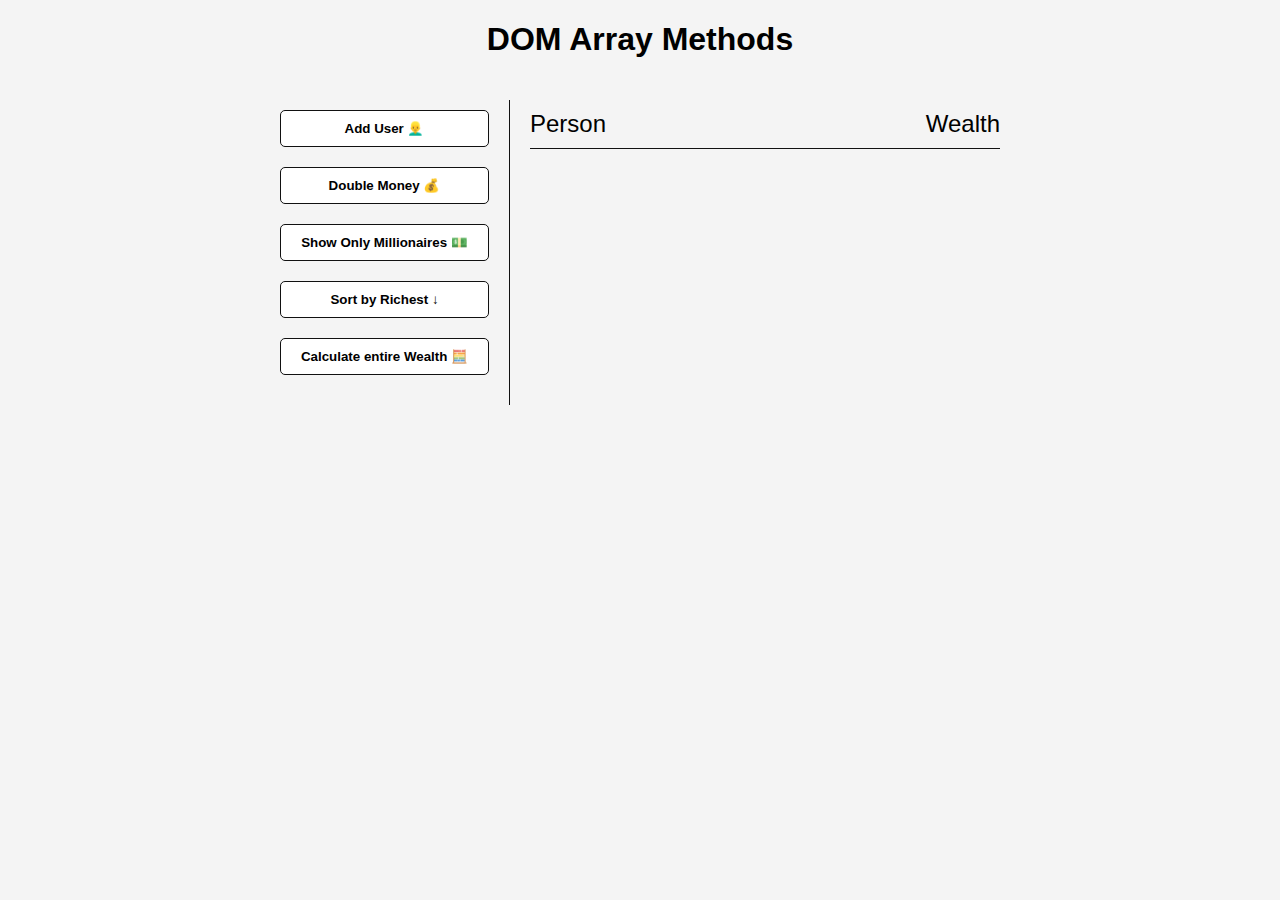
<file: DomArrayMethods/index.html>
<!DOCTYPE html>
<html lang="en">
<head>
    <meta charset="UTF-8">
    <meta name="viewport" content="width=device-width, initial-scale=1.0">
    <title>DOM Array Methods</title>
    <link rel="stylesheet" href="style.css">
</head>
<body>

    <h1>DOM Array Methods</h1>

    <div class="container">
        <aside>
            <button id="add-user">Add User 👱‍♂️</button>
            <button id="double">Double Money 💰</button>
            <button id="show-millionaires">Show Only Millionaires 💵</button>
            <button id="sort">Sort by Richest ↓</button>
            <button id="calculate-wealth">Calculate entire Wealth 🧮</button>
        </aside>

        <main id="main">
            <h2><strong>Person</strong> Wealth</h2>
        </main>
    </div>
    
    <script src="script.js"></script>
</body>
</html>
</file>
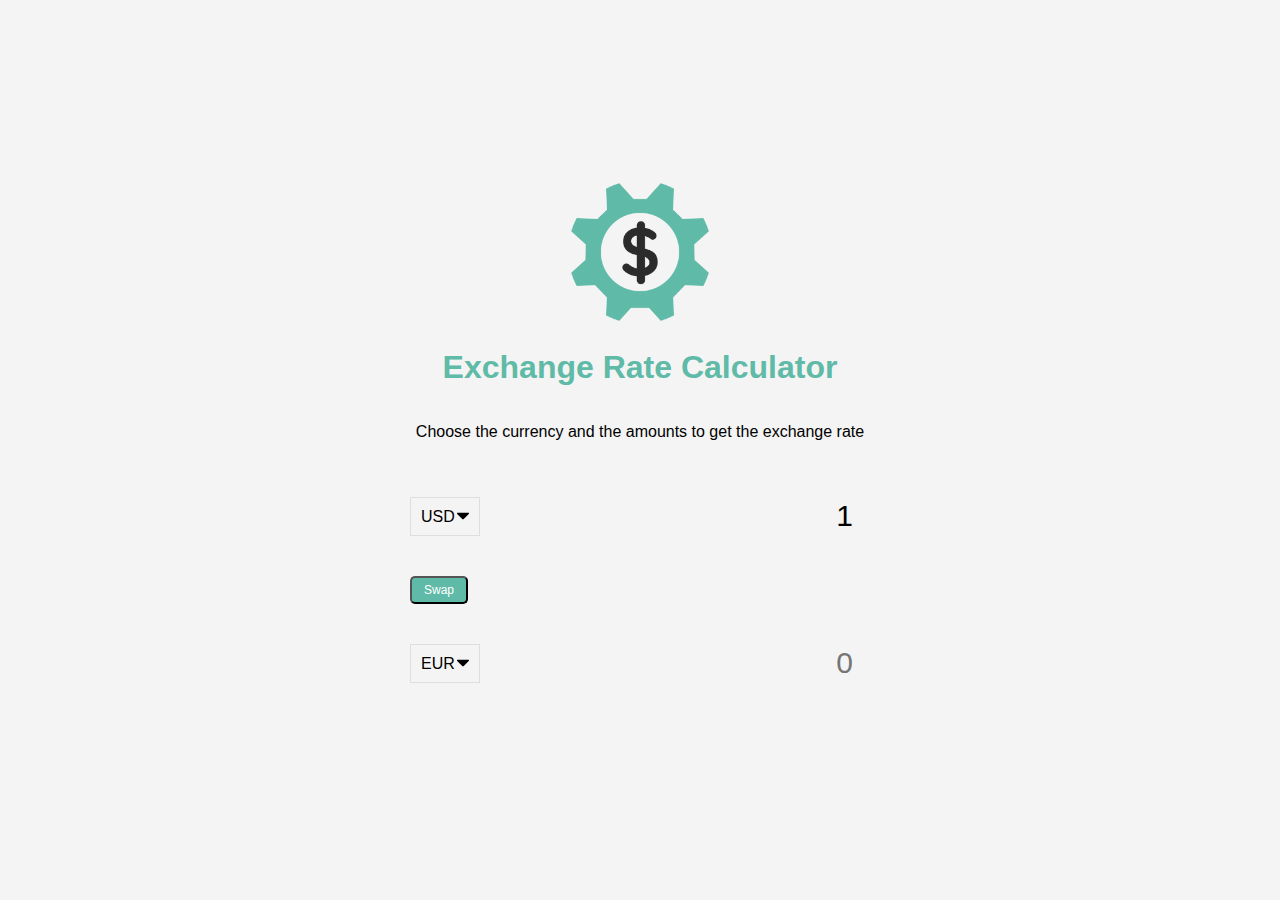
<file: ExchangeRate/index.html>
<!DOCTYPE html>
<html lang="en">
  <head>
    <meta charset="UTF-8" />
    <meta name="viewport" content="width=device-width, initial-scale=1.0" />
    <link rel="stylesheet" href="style.css" />
    <title>Exchange Rate Calculator</title>
  </head>
  <body>
    <img src="img/money.png" alt="" class="money-img" />
    <h1>Exchange Rate Calculator</h1>
    <p>Choose the currency and the amounts to get the exchange rate</p>

    <div class="container">
      <div class="currency">
        <select id="currency-one">
          <option value="AED">AED</option>
          <option value="ARS">ARS</option>
          <option value="AUD">AUD</option>
          <option value="BGN">BGN</option>
          <option value="BRL">BRL</option>
          <option value="BSD">BSD</option>
          <option value="CAD">CAD</option>
          <option value="CHF">CHF</option>
          <option value="CLP">CLP</option>
          <option value="CNY">CNY</option>
          <option value="COP">COP</option>
          <option value="CZK">CZK</option>
          <option value="DKK">DKK</option>
          <option value="DOP">DOP</option>
          <option value="EGP">EGP</option>
          <option value="EUR">EUR</option>
          <option value="FJD">FJD</option>
          <option value="GBP">GBP</option>
          <option value="GTQ">GTQ</option>
          <option value="HKD">HKD</option>
          <option value="HRK">HRK</option>
          <option value="HUF">HUF</option>
          <option value="IDR">IDR</option>
          <option value="ILS">ILS</option>
          <option value="INR">INR</option>
          <option value="ISK">ISK</option>
          <option value="JPY">JPY</option>
          <option value="KRW">KRW</option>
          <option value="KZT">KZT</option>
          <option value="MXN">MXN</option>
          <option value="MYR">MYR</option>
          <option value="NOK">NOK</option>
          <option value="NZD">NZD</option>
          <option value="PAB">PAB</option>
          <option value="PEN">PEN</option>
          <option value="PHP">PHP</option>
          <option value="PKR">PKR</option>
          <option value="PLN">PLN</option>
          <option value="PYG">PYG</option>
          <option value="RON">RON</option>
          <option value="RUB">RUB</option>
          <option value="SAR">SAR</option>
          <option value="SEK">SEK</option>
          <option value="SGD">SGD</option>
          <option value="THB">THB</option>
          <option value="TRY">TRY</option>
          <option value="TWD">TWD</option>
          <option value="UAH">UAH</option>
          <option value="USD" selected>USD</option>
          <option value="UYU">UYU</option>
          <option value="VND">VND</option>
          <option value="ZAR">ZAR</option>
        </select>
        <input type="number" id="amount-one" placeholder="0" value="1" />
      </div>

      <div class="swap-rate-container">
        <button class="btn" id="swap">Swap</button>
        <div class="rate" id="rate"></div>
      </div>

      <div class="currency">
        <select id="currency-two">
          <option value="AED">AED</option>
          <option value="ARS">ARS</option>
          <option value="AUD">AUD</option>
          <option value="BGN">BGN</option>
          <option value="BRL">BRL</option>
          <option value="BSD">BSD</option>
          <option value="CAD">CAD</option>
          <option value="CHF">CHF</option>
          <option value="CLP">CLP</option>
          <option value="CNY">CNY</option>
          <option value="COP">COP</option>
          <option value="CZK">CZK</option>
          <option value="DKK">DKK</option>
          <option value="DOP">DOP</option>
          <option value="EGP">EGP</option>
          <option value="EUR" selected>EUR</option>
          <option value="FJD">FJD</option>
          <option value="GBP">GBP</option>
          <option value="GTQ">GTQ</option>
          <option value="HKD">HKD</option>
          <option value="HRK">HRK</option>
          <option value="HUF">HUF</option>
          <option value="IDR">IDR</option>
          <option value="ILS">ILS</option>
          <option value="INR">INR</option>
          <option value="ISK">ISK</option>
          <option value="JPY">JPY</option>
          <option value="KRW">KRW</option>
          <option value="KZT">KZT</option>
          <option value="MXN">MXN</option>
          <option value="MYR">MYR</option>
          <option value="NOK">NOK</option>
          <option value="NZD">NZD</option>
          <option value="PAB">PAB</option>
          <option value="PEN">PEN</option>
          <option value="PHP">PHP</option>
          <option value="PKR">PKR</option>
          <option value="PLN">PLN</option>
          <option value="PYG">PYG</option>
          <option value="RON">RON</option>
          <option value="RUB">RUB</option>
          <option value="SAR">SAR</option>
          <option value="SEK">SEK</option>
          <option value="SGD">SGD</option>
          <option value="THB">THB</option>
          <option value="TRY">TRY</option>
          <option value="TWD">TWD</option>
          <option value="UAH">UAH</option>
          <option value="USD">USD</option>
          <option value="UYU">UYU</option>
          <option value="VND">VND</option>
          <option value="ZAR">ZAR</option>
        </select>
        <input type="number" id="amount-two" placeholder="0" />
      </div>
    </div>
    <script src="script.js"></script>
  </body>
</html>
</file>
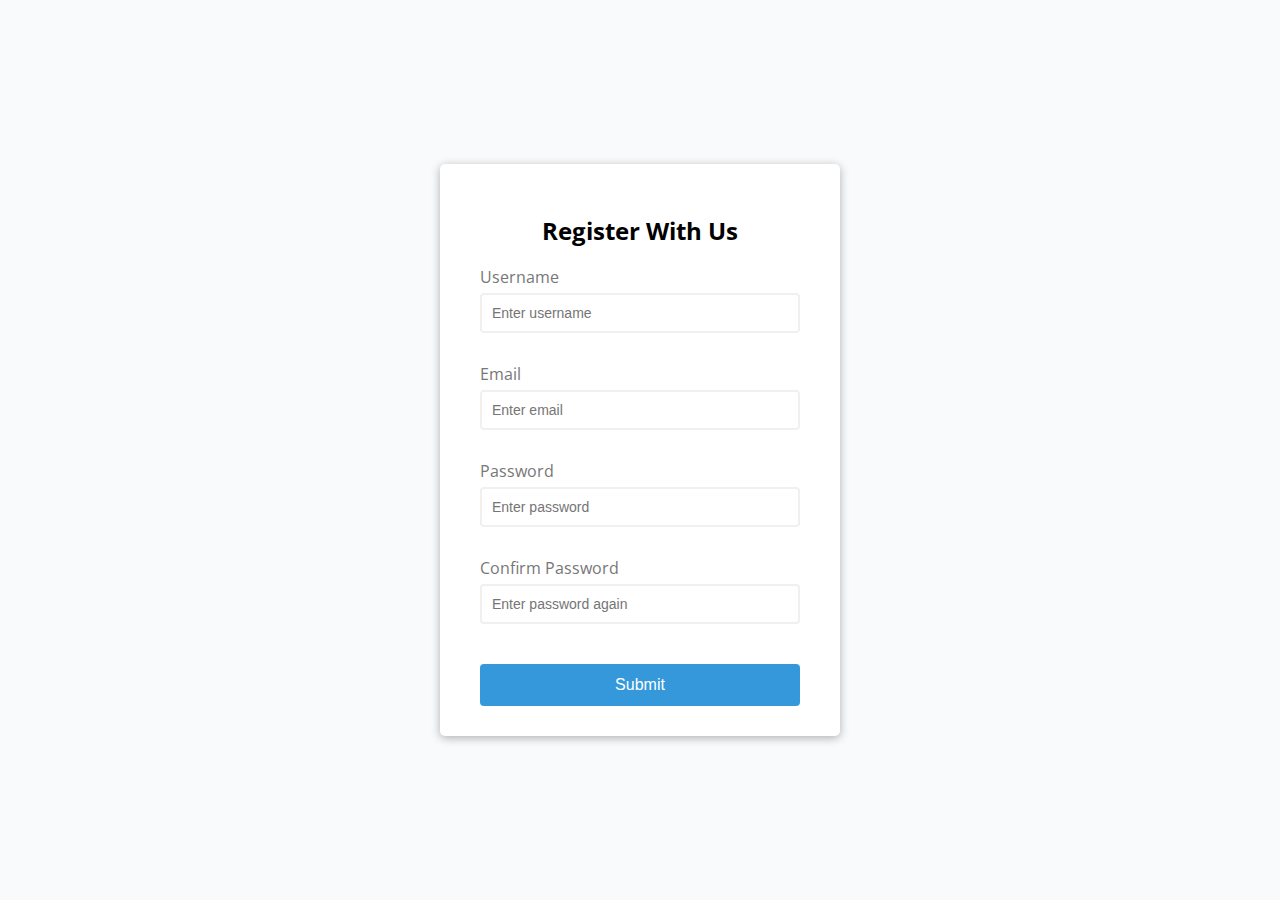
<file: FormValidator/index.html>
<!DOCTYPE html>
<html lang="en">
  <head>
    <meta charset="UTF-8" />
    <meta name="viewport" content="width=device-width, initial-scale=1.0" />
    <link rel="stylesheet" href="style.css" />
    <title>Form Validator</title>
  </head>
  <body>
    <div class="container">
      <form id="form" class="form">
        <h2>Register With Us</h2>
        <div class="form-control">
          <label for="username">Username</label>
          <input type="text" id="username" placeholder="Enter username" />
          <small>Error message</small>
        </div>
        <div class="form-control">
          <label for="email">Email</label>
          <input type="text" id="email" placeholder="Enter email" />
          <small>Error message</small>
        </div>
        <div class="form-control">
          <label for="password">Password</label>
          <input type="password" id="password" placeholder="Enter password" />
          <small>Error message</small>
        </div>
        <div class="form-control">
          <label for="password2">Confirm Password</label>
          <input
            type="password"
            id="password2"
            placeholder="Enter password again"
          />
          <small>Error message</small>
        </div>
        <button type="submit">Submit</button>
      </form>
    </div>
    <script src="script.js"></script>
  </body>
</html>
</file>
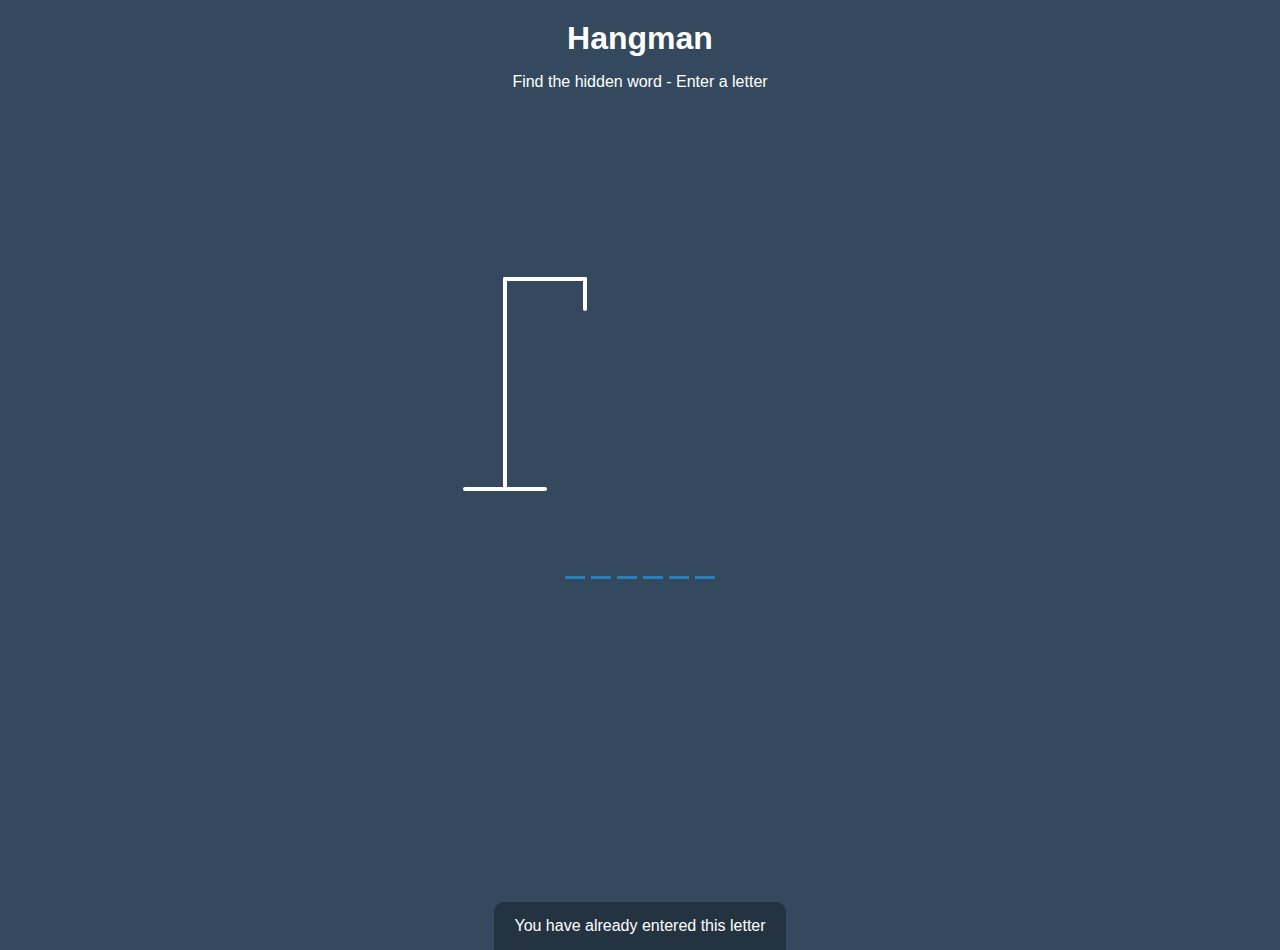
<file: HangmanGame/index.html>
<!DOCTYPE html>
<html lang="en">

<head>
    <meta charset="UTF-8" />
    <meta name="viewport" content="width=device-width, initial-scale=1.0" />
    <meta http-equiv="X-UA-Compatible" content="ie=edge" />
    <link rel="stylesheet" href="styles.css" />
    <title>Hangman</title>
</head>

<body>
    <h1>Hangman</h1>
    <p>Find the hidden word - Enter a letter</p>
    <div class="game-container">
        <svg height="250" width="200" class="figure-container">
            <!-- Rod -->
            <line x1="60" y1="20" x2="140" y2="20" />
            <line x1="140" y1="20" x2="140" y2="50" />
            <line x1="60" y1="20" x2="60" y2="230" />
            <line x1="20" y1="230" x2="100" y2="230" />

            <!-- Head -->
            <circle cx="140" cy="70" r="20" class="figure-part" />
            <!-- Body -->
            <line x1="140" y1="90" x2="140" y2="150" class="figure-part" />
            <!-- Arms -->
            <line x1="140" y1="120" x2="120" y2="100" class="figure-part" />
            <line x1="140" y1="120" x2="160" y2="100" class="figure-part" />
            <!-- Legs -->
            <line x1="140" y1="150" x2="120" y2="180" class="figure-part" />
            <line x1="140" y1="150" x2="160" y2="180" class="figure-part" />
        </svg>

        <div class="wrong-letters-container">
            <div id="wrong-letters"></div>
        </div>

        <div class="word" id="word"></div>
    </div>

    <!-- Container for final message -->
    <div class="popup-container" id="popup-container">
        <div class="popup">
            <h2 id="final-message"></h2>
            <button id="play-button">Play Again</button>
        </div>
    </div>

    <!-- Notification -->
    <div class="notification-container" id="notification-container">
        <p>You have already entered this letter</p>
    </div>

    <script src="script.js"></script>
</body>

</html>
</file>
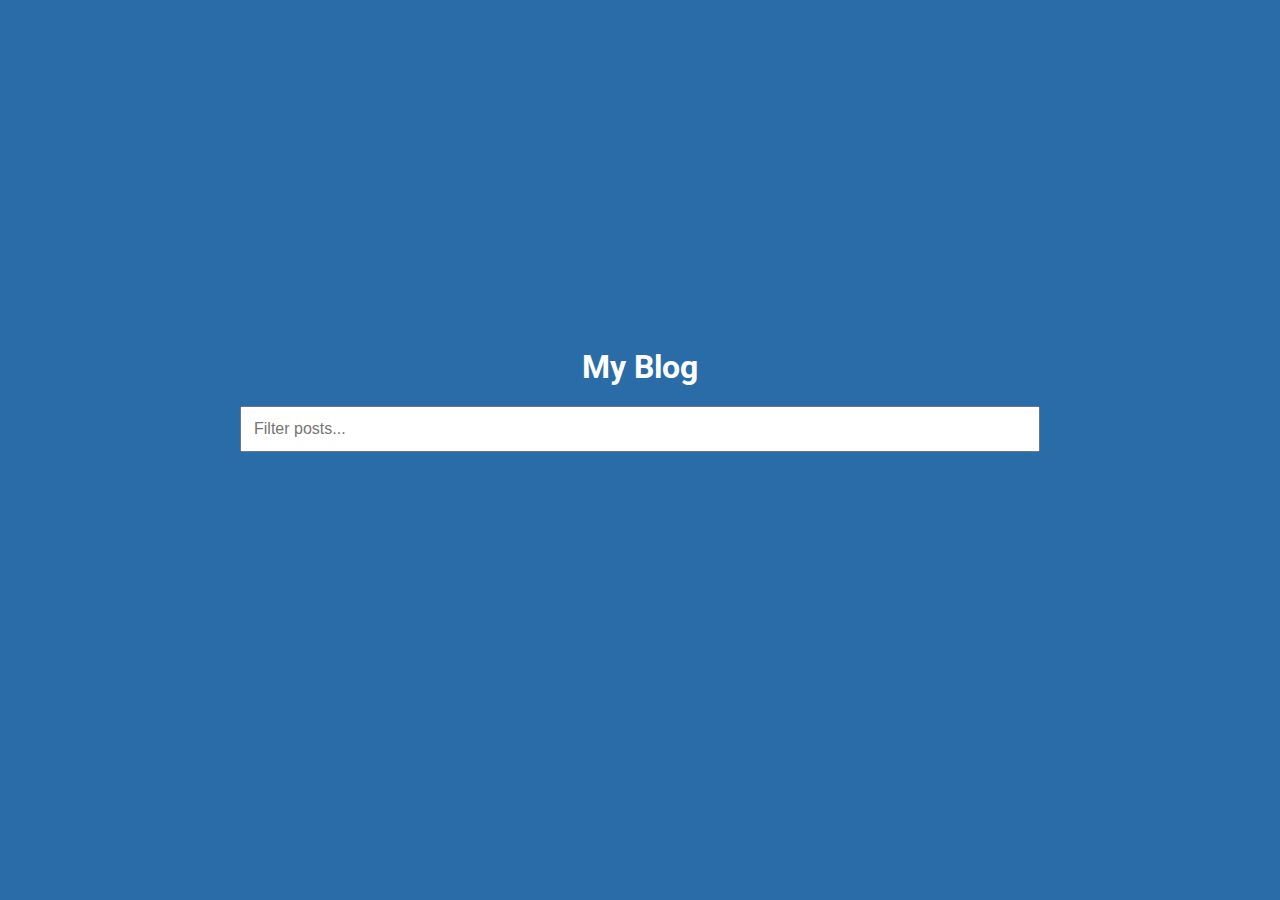
<file: InfiniteScrollBlog/index.html>
<!DOCTYPE html>
<html lang="en">
  <head>
    <meta charset="UTF-8" />
    <meta http-equiv="X-UA-Compatible" content="IE=edge" />
    <meta name="viewport" content="width=device-width, initial-scale=1.0" />
    <link rel="stylesheet" href="styles.css" />
    <title>My Blog</title>
  </head>
  <body>
    <h1>My Blog</h1>

    <div class="filter-container">
      <input
        type="text"
        class="filter"
        id="filter"
        placeholder="Filter posts..."
      />
    </div>

    <div id="posts-container"></div>

    <div class="loader">
      <div class="circle"></div>
      <div class="circle"></div>
      <div class="circle"></div>
    </div>

    <script src="script.js"></script>
  </body>
</html>
</file>
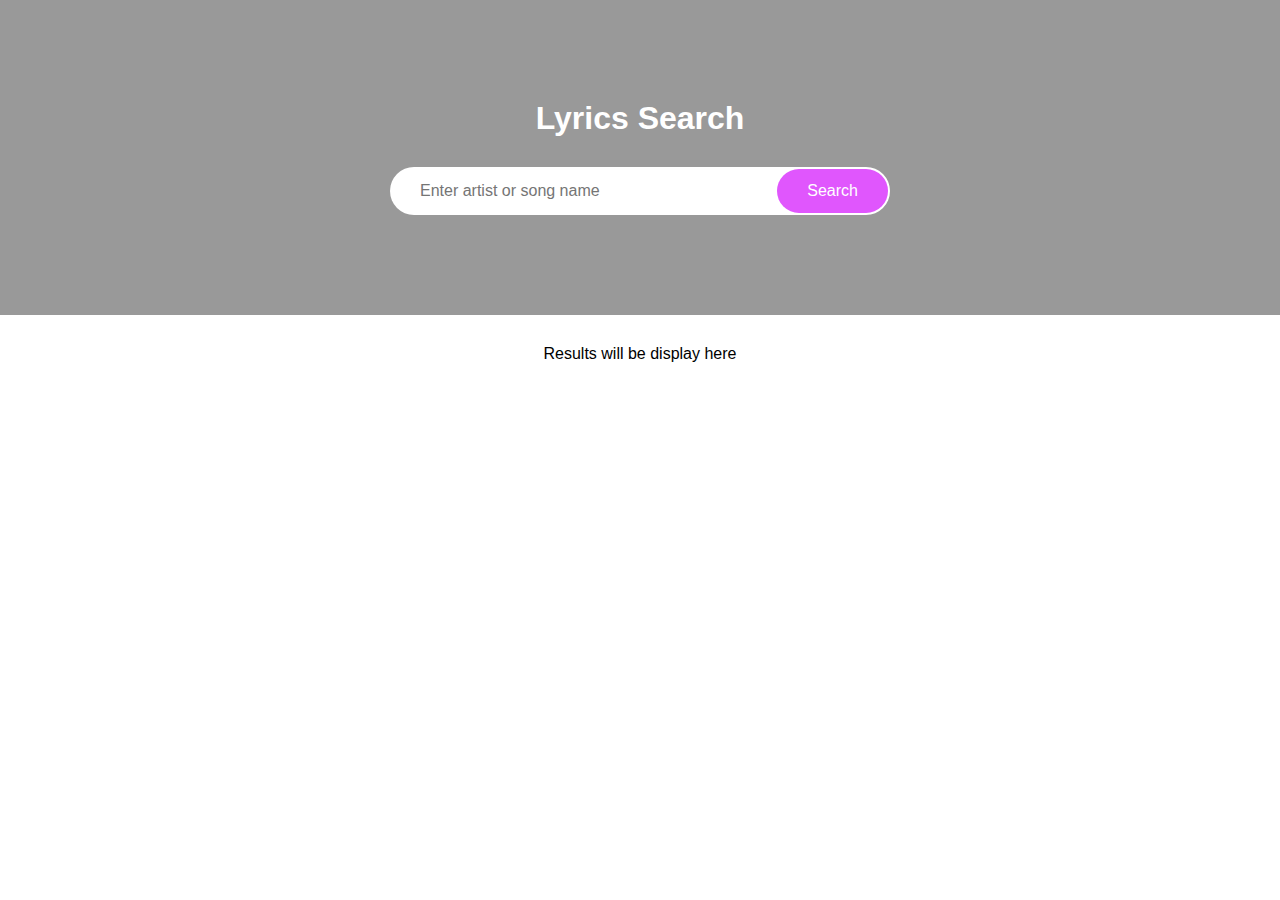
<file: LyricsSearchApp/index.html>
<!DOCTYPE html>
<html lang="en">
  <head>
    <meta charset="UTF-8" />
    <meta http-equiv="X-UA-Compatible" content="IE=edge" />
    <meta name="viewport" content="width=device-width, initial-scale=1.0" />
    <link rel="stylesheet" href="style.css" />
    <title>Lyrics Search App</title>
  </head>
  <body>
    <header>
      <h1>Lyrics Search</h1>

      <form id="form">
        <input
          type="text"
          id="search"
          placeholder="Enter artist or song name"
        />
        <button>Search</button>
      </form>
    </header>

    <div id="result" class="container">
      <p>Results will be display here</p>
    </div>

    <div id="more" class="container centered"></div>

    <script src="scripts.js"></script>
  </body>
</html>
</file>
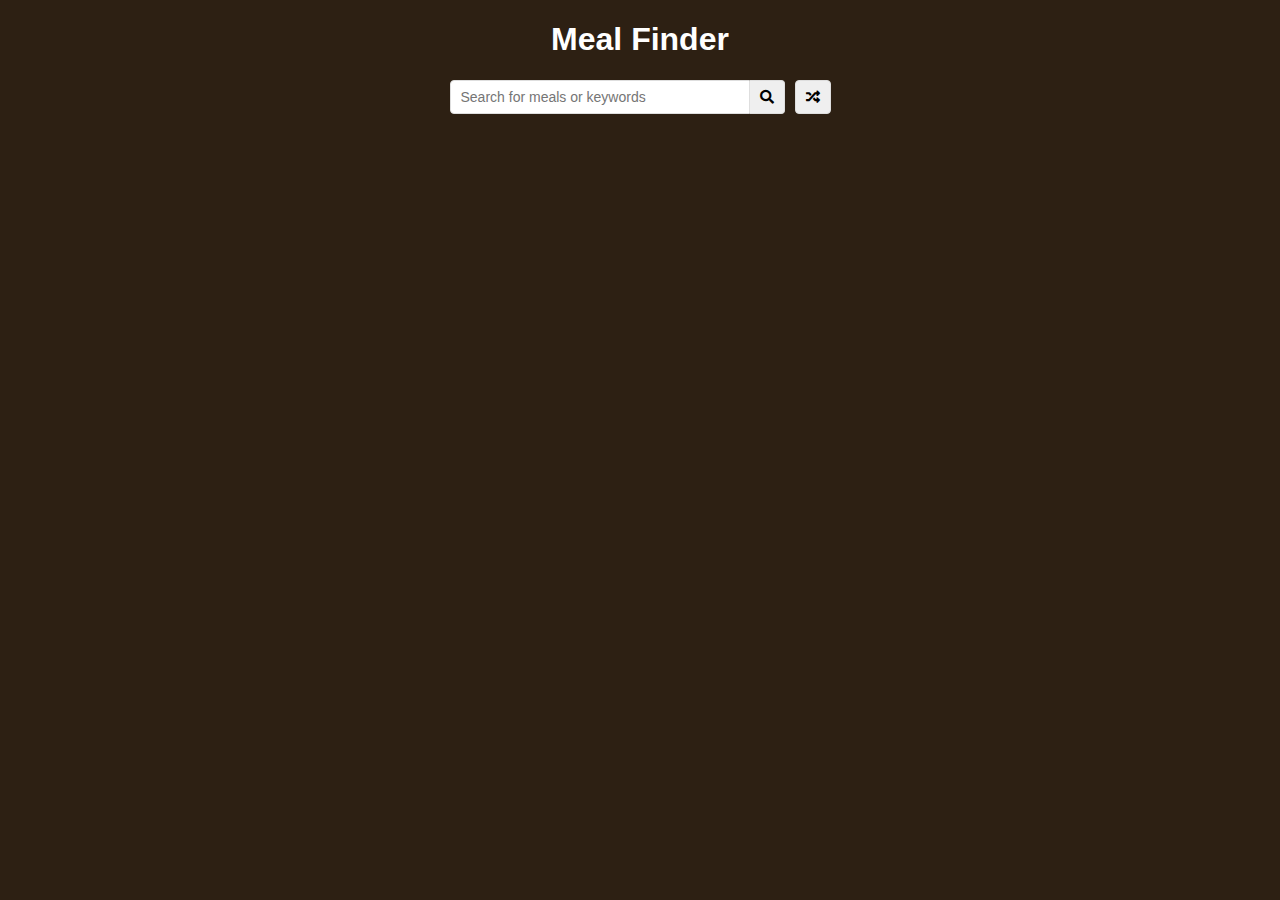
<file: MealFinder/index.html>
<!DOCTYPE html>
<html lang="en">
  <head>
    <meta charset="UTF-8" />
    <meta name="viewport" content="width=device-width, initial-scale=1.0" />
    <link
      rel="stylesheet"
      href="https://cdnjs.cloudflare.com/ajax/libs/font-awesome/5.10.2/css/all.min.css"
    />
    <link rel="stylesheet" href="style.css" />
    <title>Meal Finder</title>
  </head>
  <body>
    <div class="container">
      <h1>Meal Finder</h1>
      <div class="flex">
        <form class="flex" id="submit">
          <input
            type="text"
            id="search"
            placeholder="Search for meals or keywords"
          />
          <button class="search-btn" type="submit">
            <i class="fas fa-search"></i>
          </button>
        </form>
        <button class="random-btn" id="random">
          <i class="fas fa-random"></i>
        </button>
      </div>

      <div id="result-heading"></div>
      <div id="meals" class="meals"></div>
      <div id="single-meeal"></div>
    </div>
    <script src="script.js"></script>
  </body>
</html>
</file>
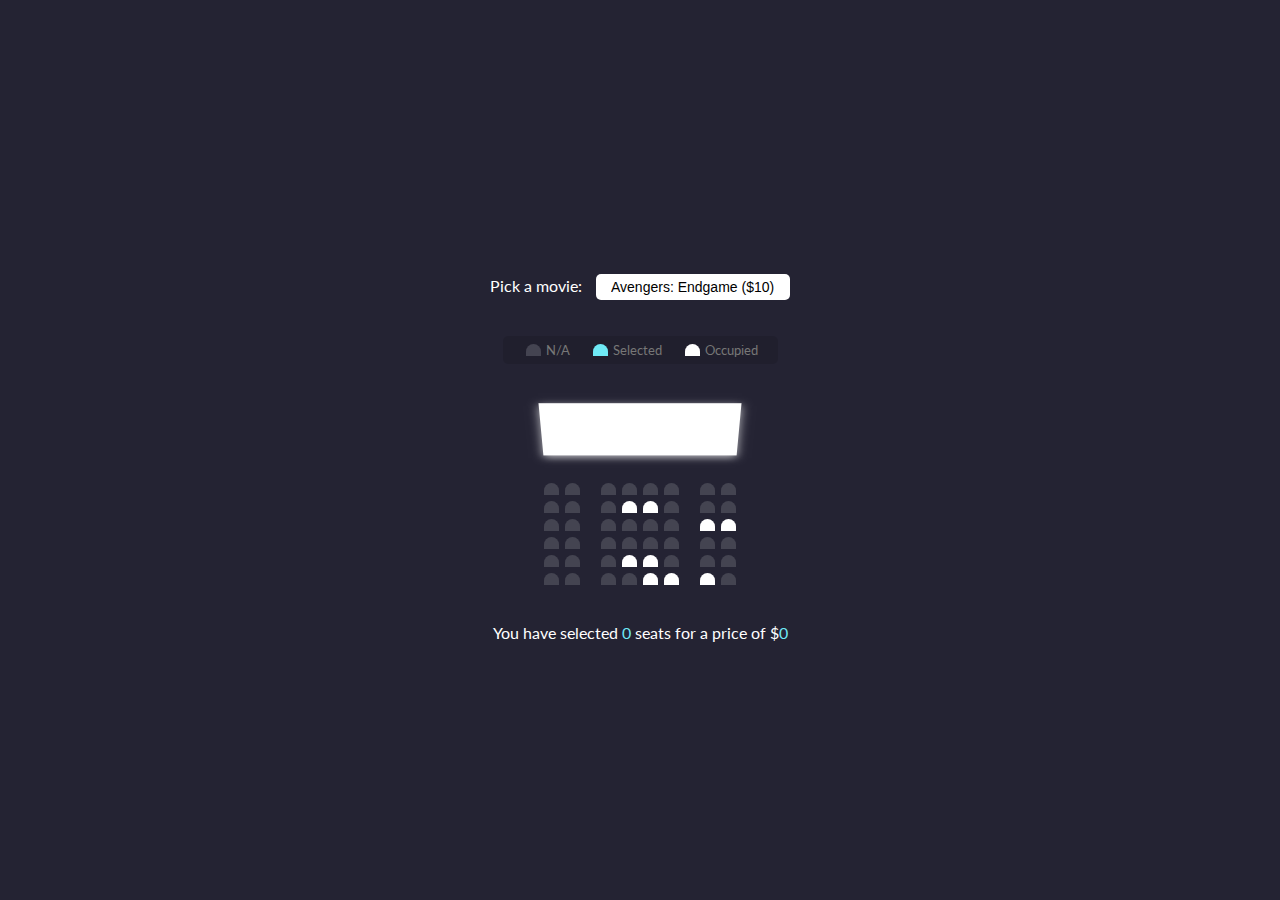
<file: Movie Seat Booking/index.html>
<!DOCTYPE html>
<html lang="en">
  <head>
    <meta charset="UTF-8" />
    <meta name="viewport" content="width=device-width, initial-scale=1.0" />
    <link rel="stylesheet" href="style.css" />
    <title>Movie Seat Booking</title>
  </head>
  <body>
    <div class="movie-container">
      <label>Pick a movie:</label>
      <select id="movie">
        <option value="10">Avengers: Endgame ($10)</option>
        <option value="12">Joker ($12)</option>
        <option value="8">Toy Story 4 ($8)</option>
        <option value="9">The Lion King ($9)</option>
      </select>
    </div>

    <ul class="showcase">
      <li>
        <div class="seat"></div>
        <small>N/A</small>
      </li>
      <li>
        <div class="seat selected"></div>
        <small>Selected</small>
      </li>
      <li>
        <div class="seat occupied"></div>
        <small>Occupied</small>
      </li>
    </ul>

    <div class="container">
      <div class="screen"></div>
      <div class="row">
        <div class="seat"></div>
        <div class="seat"></div>
        <div class="seat"></div>
        <div class="seat"></div>
        <div class="seat"></div>
        <div class="seat"></div>
        <div class="seat"></div>
        <div class="seat"></div>
      </div>
      <div class="row">
        <div class="seat"></div>
        <div class="seat"></div>
        <div class="seat"></div>
        <div class="seat occupied"></div>
        <div class="seat occupied"></div>
        <div class="seat"></div>
        <div class="seat"></div>
        <div class="seat"></div>
      </div>
      <div class="row">
        <div class="seat"></div>
        <div class="seat"></div>
        <div class="seat"></div>
        <div class="seat"></div>
        <div class="seat"></div>
        <div class="seat"></div>
        <div class="seat occupied"></div>
        <div class="seat occupied"></div>
      </div>
      <div class="row">
        <div class="seat"></div>
        <div class="seat"></div>
        <div class="seat"></div>
        <div class="seat"></div>
        <div class="seat"></div>
        <div class="seat"></div>
        <div class="seat"></div>
        <div class="seat"></div>
      </div>
      <div class="row">
        <div class="seat"></div>
        <div class="seat"></div>
        <div class="seat"></div>
        <div class="seat occupied"></div>
        <div class="seat occupied"></div>
        <div class="seat"></div>
        <div class="seat"></div>
        <div class="seat"></div>
      </div>
      <div class="row">
        <div class="seat"></div>
        <div class="seat"></div>
        <div class="seat"></div>
        <div class="seat"></div>
        <div class="seat occupied"></div>
        <div class="seat occupied"></div>
        <div class="seat occupied"></div>
        <div class="seat"></div>
      </div>
    </div>

    <p class="text">
      You have selected <span id="count">0</span> seats for a price of $<span
        id="total"
        >0</span
      >
    </p>
    <script src="script.js"></script>
  </body>
</html>
</file>
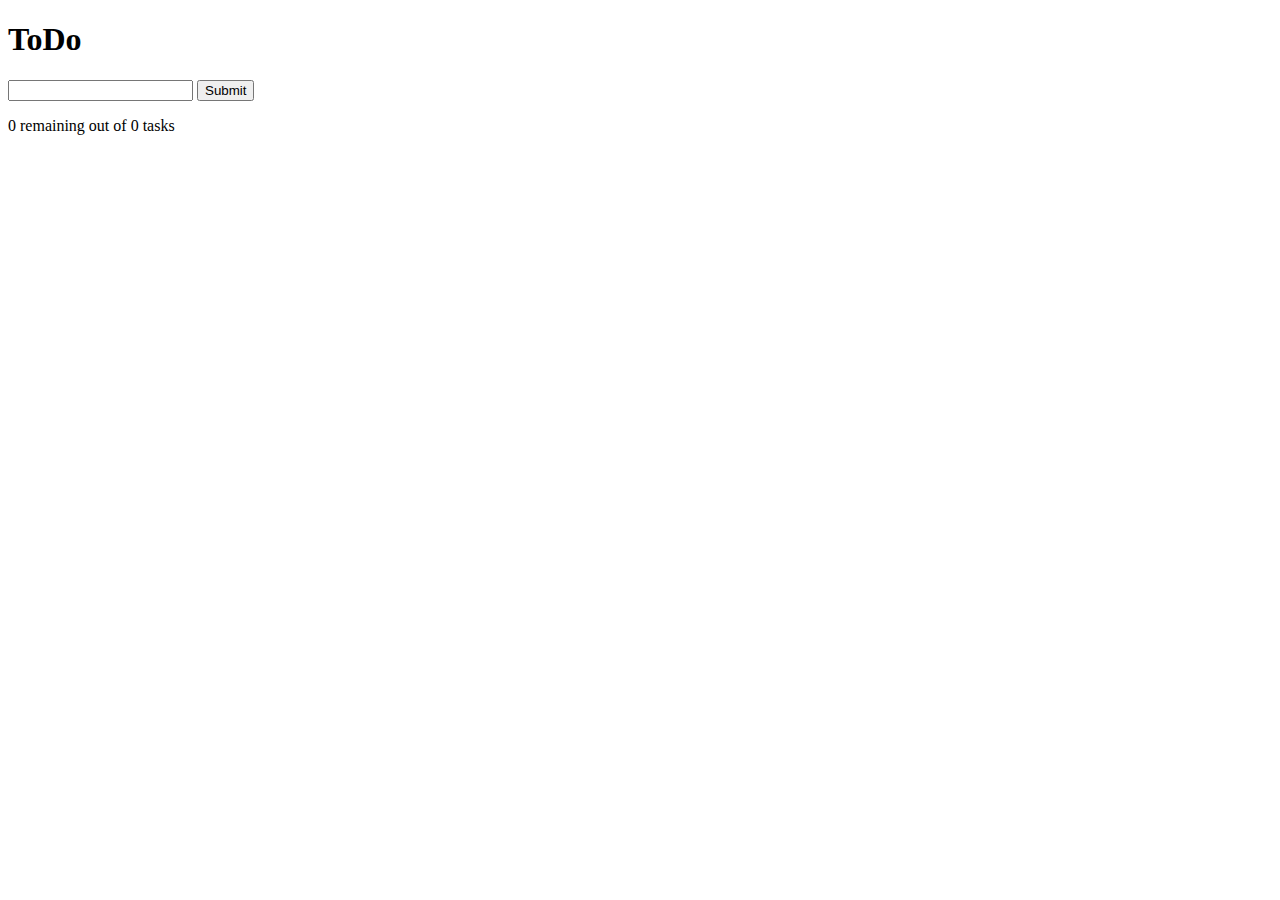
<file: ToDo/index.html>
<!DOCTYPE html>
<html>
  <head>
    <link href="style.css" rel="stylesheet" />
  </head>
  <body>
    <h1>ToDo</h1>
    <form id="form" name="form">
      <input type="text" id="user-input" name="user-input" />
      <input type="submit" />
    </form>
    <p>
      <span id="remaining">0</span> remaining out of
      <span id="total">0</span> tasks
    </p>
    <ul id="todo-list"></ul>
    <script src="script.js"></script>
  </body>
</html>
</file>
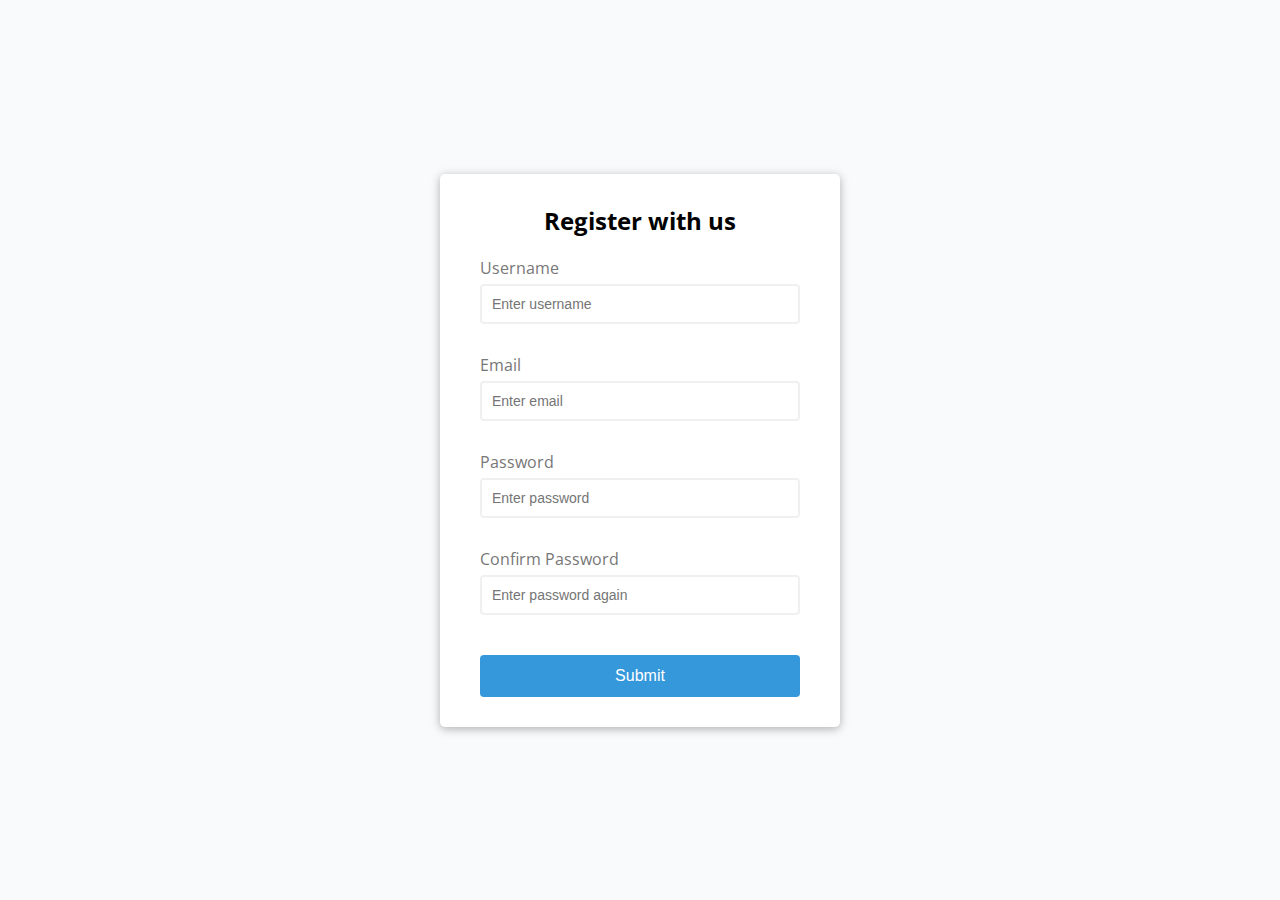
<file: Practice/FormValidator/index.html>
<!DOCTYPE html>
<html lang="en">
  <head>
    <meta charset="UTF-8" />
    <meta http-equiv="X-UA-Compatible" content="IE=edge" />
    <meta name="viewport" content="width=device-width, initial-scale=1.0" />
    <link rel="stylesheet" href="styles.css" />
    <title>Form Validator</title>
  </head>
  <body>
    <div class="container">
      <form id="form" class="form">
        <h2>Register with us</h2>
        <div class="form-control">
          <label for="username">Username</label>
          <input
            type="text"
            id="username"
            name="username"
            placeholder="Enter username"
          />
          <small>Error message</small>
        </div>
        <div class="form-control">
          <label for="email">Email</label>
          <input
            type="text"
            id="email"
            name="email "
            placeholder="Enter email"
          />
          <small>Error message</small>
        </div>
        <div class="form-control">
          <label for="password">Password</label>
          <input type="password" id="password" placeholder="Enter password" />
          <small>Error message</small>
        </div>
        <div class="form-control">
          <label for="password2">Confirm Password</label>
          <input
            type="password"
            id="password2"
            placeholder="Enter password again"
          />
          <small>Error message</small>
        </div>
        <button>Submit</button>
      </form>
    </div>
    <script src="script.js"></script>
  </body>
</html>
</file>
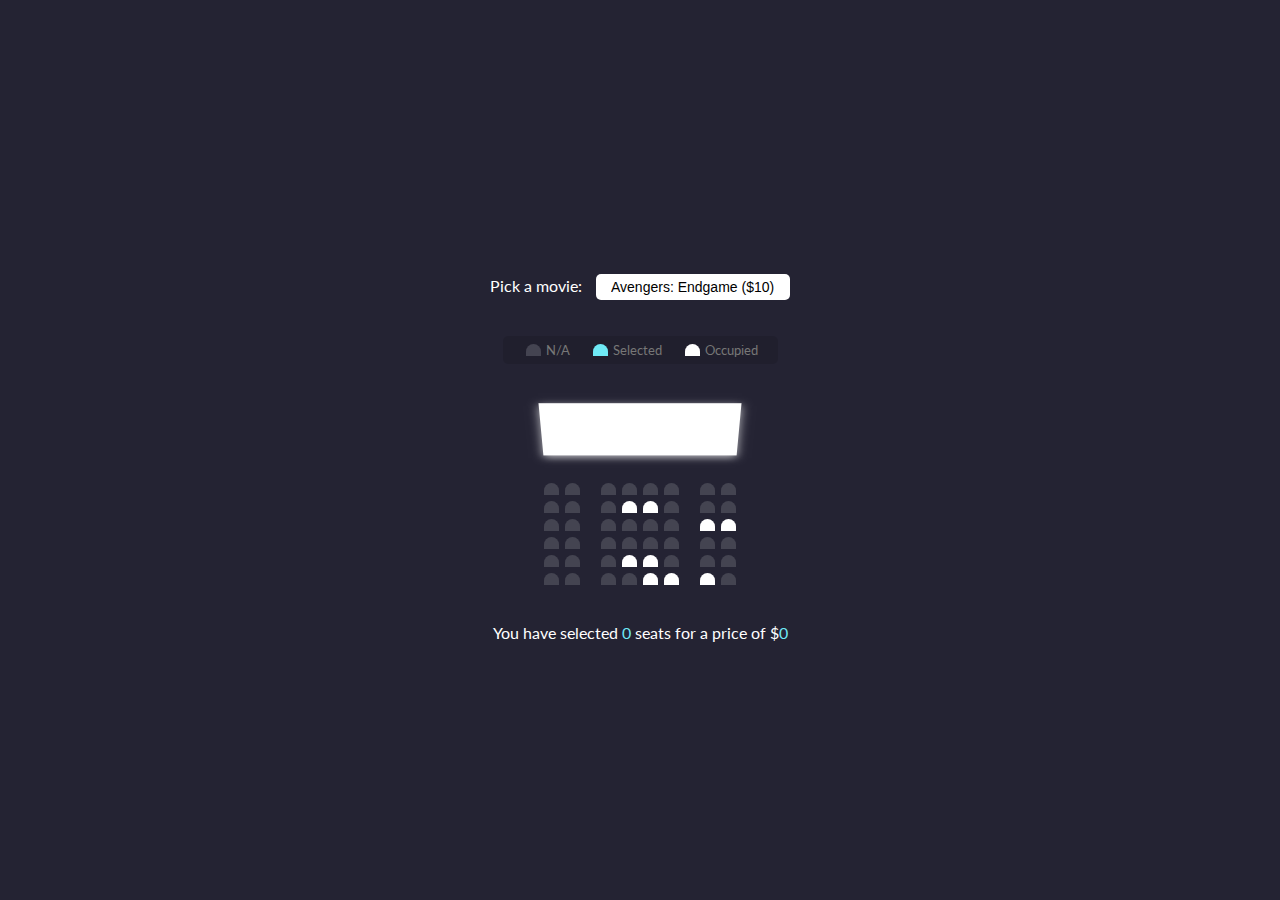
<file: Practice/MovieBooking/index.html>
<!DOCTYPE html>
<html lang="en">
  <head>
    <meta charset="UTF-8" />
    <meta http-equiv="X-UA-Compatible" content="IE=edge" />
    <meta name="viewport" content="width=device-width, initial-scale=1.0" />
    <link rel="stylesheet" href="styles.css" />
    <title>Movie Booking</title>
  </head>
  <body>
    <div class="movie-container">
      <label for="movie">Pick a movie:</label>
      <select id="movie">
        <option value="10">Avengers: Endgame ($10)</option>
        <option value="12">Joker ($12)</option>
        <option value="8">Toy Story ($8)</option>
        <option value="9">The Lion King($9)</option>
      </select>
    </div>

    <ul class="showcase" type="none">
      <li>
        <div class="seat"></div>
        <small>N/A</small>
      </li>
      <li>
        <div class="seat selected"></div>
        <small>Selected</small>
      </li>
      <li>
        <div class="seat occupied"></div>
        <small>Occupied</small>
      </li>
    </ul>

    <div class="container">
      <div class="screen"></div>
      <div class="row">
        <div class="seat"></div>
        <div class="seat"></div>
        <div class="seat"></div>
        <div class="seat"></div>
        <div class="seat"></div>
        <div class="seat"></div>
        <div class="seat"></div>
        <div class="seat"></div>
      </div>
      <div class="row">
        <div class="seat"></div>
        <div class="seat"></div>
        <div class="seat"></div>
        <div class="seat occupied"></div>
        <div class="seat occupied"></div>
        <div class="seat"></div>
        <div class="seat"></div>
        <div class="seat"></div>
      </div>
      <div class="row">
        <div class="seat"></div>
        <div class="seat"></div>
        <div class="seat"></div>
        <div class="seat"></div>
        <div class="seat"></div>
        <div class="seat"></div>
        <div class="seat occupied"></div>
        <div class="seat occupied"></div>
      </div>
      <div class="row">
        <div class="seat"></div>
        <div class="seat"></div>
        <div class="seat"></div>
        <div class="seat"></div>
        <div class="seat"></div>
        <div class="seat"></div>
        <div class="seat"></div>
        <div class="seat"></div>
      </div>
      <div class="row">
        <div class="seat"></div>
        <div class="seat"></div>
        <div class="seat"></div>
        <div class="seat occupied"></div>
        <div class="seat occupied"></div>
        <div class="seat"></div>
        <div class="seat"></div>
        <div class="seat"></div>
      </div>
      <div class="row">
        <div class="seat"></div>
        <div class="seat"></div>
        <div class="seat"></div>
        <div class="seat"></div>
        <div class="seat occupied"></div>
        <div class="seat occupied"></div>
        <div class="seat occupied"></div>
        <div class="seat"></div>
      </div>
    </div>

    <p class="text">
      You have selected <span id="count">0</span> seats for a price of $<span
        id="total"
        >0</span
      >
    </p>

    <script src="script.js"></script>
  </body>
</html>
</file>
<file: DomArrayMethods/style.css>
* {
  box-sizing: border-box;
}

body {
  background: #f4f4f4;
  font-family: Arial, Helvetica, sans-serif;
  display: flex;
  flex-direction: column;
  align-items: center;
  min-height: 100vh;
  margin: 0;
}

.container {
  display: flex;
  padding: 20px;
  margin: 0 auto;
  max-width: 100%;
  width: 800px;
}

aside {
  padding: 10px 20px;
  width: 250px;
  border-right: 1px solid #111;
}

button {
  background-color: #fff;
  border: solid 1px #111;
  border-radius: 5px;
  cursor: pointer;
  display: block;
  width: 100%;
  padding: 10px;
  margin-bottom: 20px;
  font-weight: bold;
  font-size: 14;
}

main {
  flex: 1;
  padding: 10px 20px;
}

h2 {
  border-bottom: 1px solid #111;
  padding-bottom: 10px;
  display: flex;
  justify-content: space-between;
  font-weight: 300;
  margin: 0 0 20px;
}

h3 {
  background-color: #fff;
  border-bottom: 1px solid #111;
  padding: 10px;
  display: flex;
  justify-content: space-between;
  font-weight: 300;
  margin: 20px 0 0;
}

.person {
  display: flex;
  justify-content: space-between;
  font-size: 20px;
  margin-bottom: 10px;
}
</file>
<file: ExchangeRate/style.css>
:root {
  --primary-color: #5fbaa7;
}

* {
  box-sizing: border-box;
}

body {
  background-color: #f4f4f4;
  font-family: Arial, Helvetica, sans-serif;
  display: flex;
  flex-direction: column;
  align-items: center;
  justify-content: center;
  height: 100vh;
  margin: 0;
  padding: 20px;
}

h1 {
  color: var(--primary-color);
}

p {
  text-align: center;
}

.btn {
  color: #fff;
  background: var(--primary-color);
  cursor: pointer;
  border-radius: 5px;
  font-size: 12px;
  padding: 5px 12px;
}

.money-img {
  width: 150px;
}

.currency {
  padding: 40px 0;
  display: flex;
  align-items: center;
  justify-content: center;
}

.currency select {
  padding: 10px 20px 10px 10px;
  -moz-appearance: none;
  -webkit-appearance: none;
  appearance: none;
  border: 1px solid #dedede;
  font-size: 16px;
  background: transparent;
  background-image: url('data:image/svg+xml;charset=US-ASCII,%3Csvg%20xmlns%3D%22http%3A%2F%2Fwww.w3.org%2F2000%2Fsvg%22%20width%3D%22292.4%22%20height%3D%22292.4%22%3E%3Cpath%20fill%3D%22%20000002%22%20d%3D%22M287%2069.4a17.6%2017.6%200%200%200-13-5.4H18.4c-5%200-9.3%201.8-12.9%205.4A17.6%2017.6%200%200%200%200%2082.2c0%205%201.8%209.3%205.4%2012.9l128%20127.9c3.6%203.6%207.8%205.4%2012.8%205.4s9.2-1.8%2012.8-5.4L287%2095c3.5-3.5%205.4-7.8%205.4-12.8%200-5-1.9-9.2-5.5-12.8z%22%2F%3E%3C%2Fsvg%3E');
  background-position: right 10px top 50%, 0, 0;
  background-size: 12px auto, 100%;
  background-repeat: no-repeat;
}

.currency input {
  border: 0;
  background: transparent;
  font-size: 30px;
  text-align: right;
}

.swap-rate-container {
  display: flex;
  align-items: center;
  justify-content: space-between;
}

.rate {
  color: var(--primary-color);
  font-size: 14px;
  padding: 0 10px;
}

select:focus,
input:focus,
button:focus {
  outline: 0;
}

@media (max-width: 600px) {
  .currency input {
    width: 200px;
  }
}
</file>
<file: FormValidator/style.css>
@import url('https://fonts.googleapis.com/css2?family=Open+Sans:ital,wght@0,300;0,400;0,600;0,700;0,800;1,300;1,400;1,600;1,700;1,800&display=swap');

:root {
  --success-color: #2ecc71;
  --error-color: #e74c3c;
}

* {
  box-sizing: border-box;
}

body {
  background-color: #f9fafb;
  font-family: 'Open Sans', sans-serif;
  display: flex;
  align-items: center;
  justify-content: center;
  min-height: 100vh;
  margin: 0;
}

.container {
  background-color: #fff;
  border-radius: 5px;
  box-shadow: 0 2px 10px rgba(0, 0, 0, 0.3);
  width: 400px;
}

h2 {
  text-align: center;
}

.form {
  padding: 30px 40px;
}

.form-control {
  margin-bottom: 10px;
  padding-bottom: 20px;
  position: relative;
}

.form-control label {
  color: #777;
  display: block;
  margin-bottom: 5px;
}

.form-control input {
  border: 2px solid #f0f0f0;
  border-radius: 4px;
  display: block;
  width: 100%;
  padding: 10px;
  font-size: 14px;
}

.form-control input:focus {
  outline: 0;
  border-color: #777;
}

.form-control.success input {
  border-color: var(--success-color);
}

.form-control.error input {
  border-color: var(--error-color);
}

.form-control small {
  color: var(--error-color);
  position: absolute;
  bottom: 0;
  left: 0;
  visibility: hidden;
}

.form-control.error small {
  visibility: visible;
}

.form button {
  cursor: pointer;
  background-color: #3498db;
  border: 2px solid #3498db;
  border-radius: 4px;
  color: #fff;
  display: block;
  font-size: 16px;
  padding: 10px;
  margin-top: 20px;
  width: 100%;
}
</file>
<file: HangmanGame/styles.css>
* {
  box-sizing: border-box;
}

body {
  background-color: #34495e;
  color: #fff;
  font-family: Arial, Helvetica, sans-serif;
  display: flex;
  flex-direction: column;
  align-items: center;
  height: 80vh;
  margin: 0;
  overflow: hidden;
}

h1 {
  margin: 20px 0 0;
}

.game-container {
  padding: 20px 30px;
  position: relative;
  margin: auto;
  height: 350px;
  width: 450px;
}

.figure-container {
  fill: transparent;
  stroke: #fff;
  stroke-width: 4px;
  stroke-linecap: round;
}

.figure-part {
  display: none;
}

.wrong-letters-container {
  position: absolute;
  top: 20px;
  right: 20px;
  display: flex;
  flex-direction: column;
  text-align: right;
}

.wrong-letters-container p {
  margin: 0 0 5px;
}

.wrong-letters-container span {
  font-size: 24px;
}

.word {
  display: flex;
  position: absolute;
  bottom: 10px;
  left: 50%;
  transform: translateX(-50%);
}

.letter {
  border-bottom: 3px solid #2980b9;
  display: inline-flex;
  font-size: 30px;
  align-items: center;
  justify-content: center;
  margin: 0 3px;
  height: 50px;
  width: 20px;
}

.popup-container {
  background-color: rgba(0, 0, 0, 0.3);
  position: fixed;
  top: 0;
  bottom: 0;
  left: 0;
  right: 0;
  /* display: flex; */
  display: none;
  align-items: center;
  justify-content: center;
}

.popup {
  background: #2980b9;
  border-radius: 5px;
  box-shadow: 0 15px 10px 3px rgba(0, 0, 0, 0.1);
  padding: 20px;
  text-align: center;
}

.popup button {
  cursor: pointer;
  background-color: #fff;
  color: #2980b9;
  border: 0;
  margin-top: 20px;
  padding: 12px 20px;
  font-size: 16px;
}

.popup button:active {
  transform: scale(0.98);
}

.popup button:focus {
  outline: 0;
}

.notification-container {
  background-color: rgba(0, 0, 0, 0.3);
  border-radius: 10px 10px 0 0;
  padding: 15px 20px;
  position: absolute;
  bottom: -50px;
  transition: transform 0.3s ease-in-out;
}

.notification-container p {
  margin: 0;
}

.notification-container.show {
  transform: translateY(-50px);
}
</file>
<file: InfiniteScrollBlog/styles.css>
@import url("https://fonts.googleapis.com/css2?family=Roboto:ital@0;1&display=swap");

* {
  box-sizing: border-box;
}

body {
  background-color: #296ca8;
  color: white;
  font-family: "Roboto", sans-serif;
  display: flex;
  flex-direction: column;
  align-items: center;
  justify-content: center;
  min-height: 100vh;
  margin: 0;
  padding-bottom: 100px;
}

h1 {
  margin: 0;
  text-align: center;
}

.filter-container {
  margin-top: 20px;
  width: 80vw;
  max-width: 800px;
}

.filter {
  width: 100%;
  padding: 12px;
  font-size: 16px;
}

.post {
  position: relative;
  background-color: #4992d3;
  box-shadow: 0 2px 4px rgba(0, 0, 0, 0.3);
  border-radius: 3px;
  padding: 20px;
  margin: 40px 0;
  display: flex;
  width: 80vw;
  max-width: 800px;
}

.post .post-title {
  margin: 0;
}

.post .post-body {
  margin: 15px 0 0;
  line-height: 1.3;
}

.post .post-info {
  margin-left: 20px;
}

.post .number {
  position: absolute;
  top: -15px;
  left: -15px;
  font-size: 15px;
  width: 40px;
  height: 40px;
  border-radius: 50%;
  background-color: white;
  color: #296ca8;
  display: flex;
  align-items: center;
  justify-content: center;
  padding: 7px 10px;
}

.loader {
  opacity: 0;
  display: flex;
  position: fixed;
  bottom: 50px;
  transition: opacity 0.3s ease-in;
}

.loader.show {
  opacity: 1;
}

.circle {
  background-color: white;
  width: 10px;
  height: 10px;
  border-radius: 50%;
  margin: 5px;
  animation: bounce 0.5s ease-in infinite;
}

.circle:nth-of-type(2) {
  animation-delay: 0.1s;
}

.circle:nth-of-type(3) {
  animation-delay: 0.2s;
}

@keyframes bounce {
  0%,
  100% {
    transform: translateY(0);
  }

  50% {
    transform: translateY(-10px);
  }
}
</file>
<file: LyricsSearchApp/style.css>
* {
  box-sizing: border-box;
}

body {
  background-color: #fff;
  font-family: Arial, Helvetica, sans-serif;
  margin: 0;
}

button {
  cursor: pointer;
}

button:active {
  transform: scale(0.5);
}

input:focus,
button:focus {
  outline: none;
  /* -webkit-box-shadow: none; */
}

header {
  background-image: url("https://images.unsplash.com/photo-1510915361894-db8b60106cb1?ixlib=rb-1.2.1&ixid=eyJhcHBfaWQiOjEyMDd9&auto=format&fit=crop&w=1350&q=80");
  background-repeat: no-repeat;
  background-size: cover;
  background-position: center center;
  color: white;
  display: flex;
  flex-direction: column;
  align-items: center;
  justify-content: center;
  padding: 100px 0;
  position: relative;
}

header::after {
  content: "";
  position: absolute;
  top: 0;
  left: 0;
  height: 100%;
  width: 100%;
  background-color: rgba(0, 0, 0, 0.4);
}

header * {
  z-index: 1;
}

header h1 {
  margin: 0 0 30px;
}

form {
  position: relative;
  width: 500px;
  max-width: 100%;
}

form input {
  border: 0;
  border-radius: 50px;
  font-size: 16px;
  padding: 15px 30px;
  width: 100%;
}

form button {
  background-color: #e056fd;
  border: 0;
  border-radius: 50px;
  color: #fff;
  font-size: 16px;
  padding: 13px 30px;
  position: absolute;
  top: 2px;
  right: 2px;
}

.btn {
  background-color: #8d56fd;
  border: 0;
  border-radius: 10px;
  color: #fff;
  padding: 4px 10px;
}

ul.songs {
  list-style-type: none;
  padding: 0;
}

ul.songs li {
  display: flex;
  align-items: center;
  justify-content: space-between;
  margin: 10px 0;
}

.container {
  margin: 30px auto;
  max-width: 100%;
  width: 500px;
}

.container h2 {
  font-weight: 300;
}

.container p {
  text-align: center;
}

.centered {
  display: flex;
  justify-content: center;
}

.centered button {
  transform: scale(1.3);
  margin: 15px;
}
</file>
<file: MealFinder/style.css>
* {
  box-sizing: border-box;
}

body {
  background: #2d2013;
  color: #ffffff;
  font-family: Verdana, Geneva, Tahoma, sans-serif;
  margin: 0;
}

.container {
  margin: auto;
  max-width: 800px;
  display: flex;
  flex-direction: column;
  align-items: center;
  justify-content: center;
  text-align: center;
}

.flex {
  display: flex;
}

input,
button {
  border: 1px solid #dedede;
  border-top-left-radius: 4px;
  border-bottom-left-radius: 4px;
  font-size: 14px;
  padding: 8px 10px;
  margin: 0;
}

input[type='text'] {
  width: 300px;
}

.search-btn {
  cursor: pointer;
  border-left: 0;
  border-radius: 0;
  border-top-right-radius: 4px;
  border-bottom-right-radius: 4px;
}

.random-btn {
  cursor: pointer;
  margin-left: 10px;
  border-top-right-radius: 4px;
  border-bottom-right-radius: 4px;
}

.meals {
  display: grid;
  grid-template-columns: repeat(4, 1fr);
  grid-gap: 20px;
  margin-top: 20px;
}

.meal {
  cursor: pointer;
  position: relative;
  height: 180px;
  width: 180px;
  text-align: center;
}

.meal img {
  width: 100%;
  height: 100%;
  border: 4px #fff solid;
  border-radius: 4px;
}

.meal-info {
  position: absolute;
  top: 0;
  left: 0;
  height: 100%;
  width: 100%;
  background: rgba(0, 0, 0, 0.7);
  display: flex;
  align-items: center;
  justify-content: center;
  transition: opacity 0.2s ease-in;
  opacity: 0;
}

.meal:hover .meal-info {
  opacity: 1;
}

@media (max-width: 800px) {
}
@media (max-width: 700px) {
}
@media (max-width: 500px) {
  input[type='text'] {
    width: 100%;
  }
}
</file>
<file: Movie Seat Booking/style.css>
@import url('https://fonts.googleapis.com/css2?family=Lato:ital,wght@0,100;0,300;0,400;0,700;0,900;1,100;1,300;1,400;1,700;1,900&family=Open+Sans:ital,wght@0,300;0,400;0,600;0,700;0,800;1,300;1,400;1,600;1,700;1,800&display=swap');

* {
  box-sizing: border-box;
}

body {
  background-color: #242333;
  color: #fff;
  display: flex;
  flex-direction: column;
  align-items: center;
  justify-content: center;
  height: 100vh;
  font-family: 'Lato', sans-serif;
  margin: 0;
}

.movie-container {
  margin: 20px 0;
}

.movie-container select {
  background-color: #fff;
  border: 0;
  border-radius: 5px;
  font-size: 14px;
  margin-left: 10px;
  padding: 5px 15px 5px 15px;
  -moz-appearance: none;
  -webkit-appearance: none;
  appearance: none;
}

.container {
  perspective: 1000px;
  margin-bottom: 30px;
}

.seat {
  background-color: #444451;
  height: 12px;
  width: 15px;
  margin: 3px;
  border-top-left-radius: 10px;
  border-top-right-radius: 10px;
}

.seat.selected {
  background-color: #6feaf6;
}

.seat.occupied {
  background: #fff;
}

.seat:nth-of-type(2) {
  margin-right: 18px;
}

.seat:nth-last-of-type(2) {
  margin-left: 18px;
}

.seat:not(.occupied):hover {
  cursor: pointer;
  transform: scale(1.2);
}

.showcase .seat:not(.occupied):hover {
  cursor: pointer;
  transform: scale(1.2);
}

.showcase {
  background: rgba(0, 0, 0, 0.1);
  padding: 5px 10px;
  border-radius: 5px;
  color: #777;
  list-style-type: none;
  display: flex;
  justify-content: space-between;
}

.showcase li {
  display: flex;
  align-items: center;
  justify-content: center;
  margin: 0 10px;
}

.showcase li small {
  margin-left: 2px;
}

.row {
  display: flex;
}

.screen {
  background: #fff;
  height: 70px;
  width: 100%;
  margin: 15px 0;
  transform: rotateX(-45deg);
  box-shadow: 0 3px 10px rgba(255, 255, 255, 0.7);
}

p.text {
  margin: 5px 0;
}

p.text span {
  color: #6feaf6;
}
</file>
<file: ToDo/style.css>
.complete {
  text-decoration: line-through;
}
</file>
<file: Practice/FormValidator/styles.css>
@import url("https://fonts.googleapis.com/css2?family=Open+Sans:ital@0;1&display=swap");

:root {
  --success-color: #2ecc71;
  --error-color: #e74c3c;
}

* {
  box-sizing: border-box;
}

body {
  background-color: #f9fafb;
  font-family: "Open Sans", sans-serif;
  display: flex;
  align-items: center;
  justify-content: center;
  min-height: 100vh;
  margin: 0;
}

.container {
  background-color: #fff;
  border-radius: 5px;
  box-shadow: 0 2px 10px rgba(0, 0, 0, 0.3);
  width: 400px;
}

h2 {
  text-align: center;
  margin: 0 0 20px;
}

.form {
  padding: 30px 40px;
}

.form-control {
  margin-bottom: 10px;
  padding-bottom: 20px;
  position: relative;
}

.form-control label {
  color: #777;
  display: block;
  margin-bottom: 5px;
}

.form-control input {
  border: 2px solid #f0f0f0;
  border-radius: 4px;
  display: block;
  width: 100%;
  padding: 10px;
  font-size: 14px;
}

.form-control input:focus {
  outline: 0;
  border-color: #777;
}

.form-control.success input {
  border-color: var(--success-color);
}

.form-control.error input {
  border-color: var(--error-color);
}

.form-control small {
  color: var(--error-color);
  position: absolute;
  bottom: 0;
  left: 0;
  visibility: hidden;
}

.form-control.error small {
  visibility: visible;
}

.form button {
  cursor: pointer;
  background-color: #3498db;
  border: 2px solid #3498db;
  border-radius: 4px;
  color: #fff;
  display: block;
  font-size: 16px;
  padding: 10px;
  margin-top: 20px;
  width: 100%;
}
</file>
<file: Practice/MovieBooking/styles.css>
@import url("https://fonts.googleapis.com/css2?family=Lato:ital@0;1&family=Open+Sans:ital@0;1&display=swap");

* {
  box-sizing: border-box;
}

body {
  background-color: #242333;
  color: #fff;
  display: flex;
  flex-direction: column;
  align-items: center;
  justify-content: center;
  height: 100vh;
  font-family: "Lato", sans-serif;
  margin: 0;
}

.movie-container {
  margin: 20px 0;
}

.movie-container select {
  background-color: #fff;
  border: 0;
  border-radius: 5px;
  font-size: 14px;
  margin-left: 10px;
  padding: 5px 15px;
  -moz-appearance: none;
  -webkit-appearance: none;
}

.seat {
  background-color: #444451;
  height: 12px;
  width: 15px;
  margin: 3px;
  border-top-left-radius: 10px;
  border-top-right-radius: 10px;
}

.row {
  display: flex;
}

.seat.selected {
  background-color: #6feaf6;
}

.seat.occupied {
  background-color: #fff;
}

.seat:nth-of-type(2) {
  margin-right: 18px;
}

.seat:nth-last-of-type(2) {
  margin-left: 18px;
}

.row .seat:not(.occupied):hover {
  cursor: pointer;
  transform: scale(1.2);
}

.showcase {
  background: rgba(0, 0, 0, 0.1);
  padding: 5px 10px;
  border-radius: 5px;
  color: #777;
  display: flex;
  justify-content: space-between;
}

.showcase li {
  display: flex;
  align-items: center;
  justify-content: center;
  margin: 0 10px;
}

.showcase li small {
  margin-left: 2px;
}

.screen {
  background-color: #fff;
  height: 70px;
  width: 100%;
  margin: 15px 0;
  transform: rotateX(-45deg);
  box-shadow: 0 3px 10px rgba(255, 255, 255, 0.7);
}

.container {
  perspective: 1000px;
  margin-bottom: 30px;
}

p.text {
  margin: 5px 0;
}

p.text span {
  color: #6feaf6;
}
</file>
